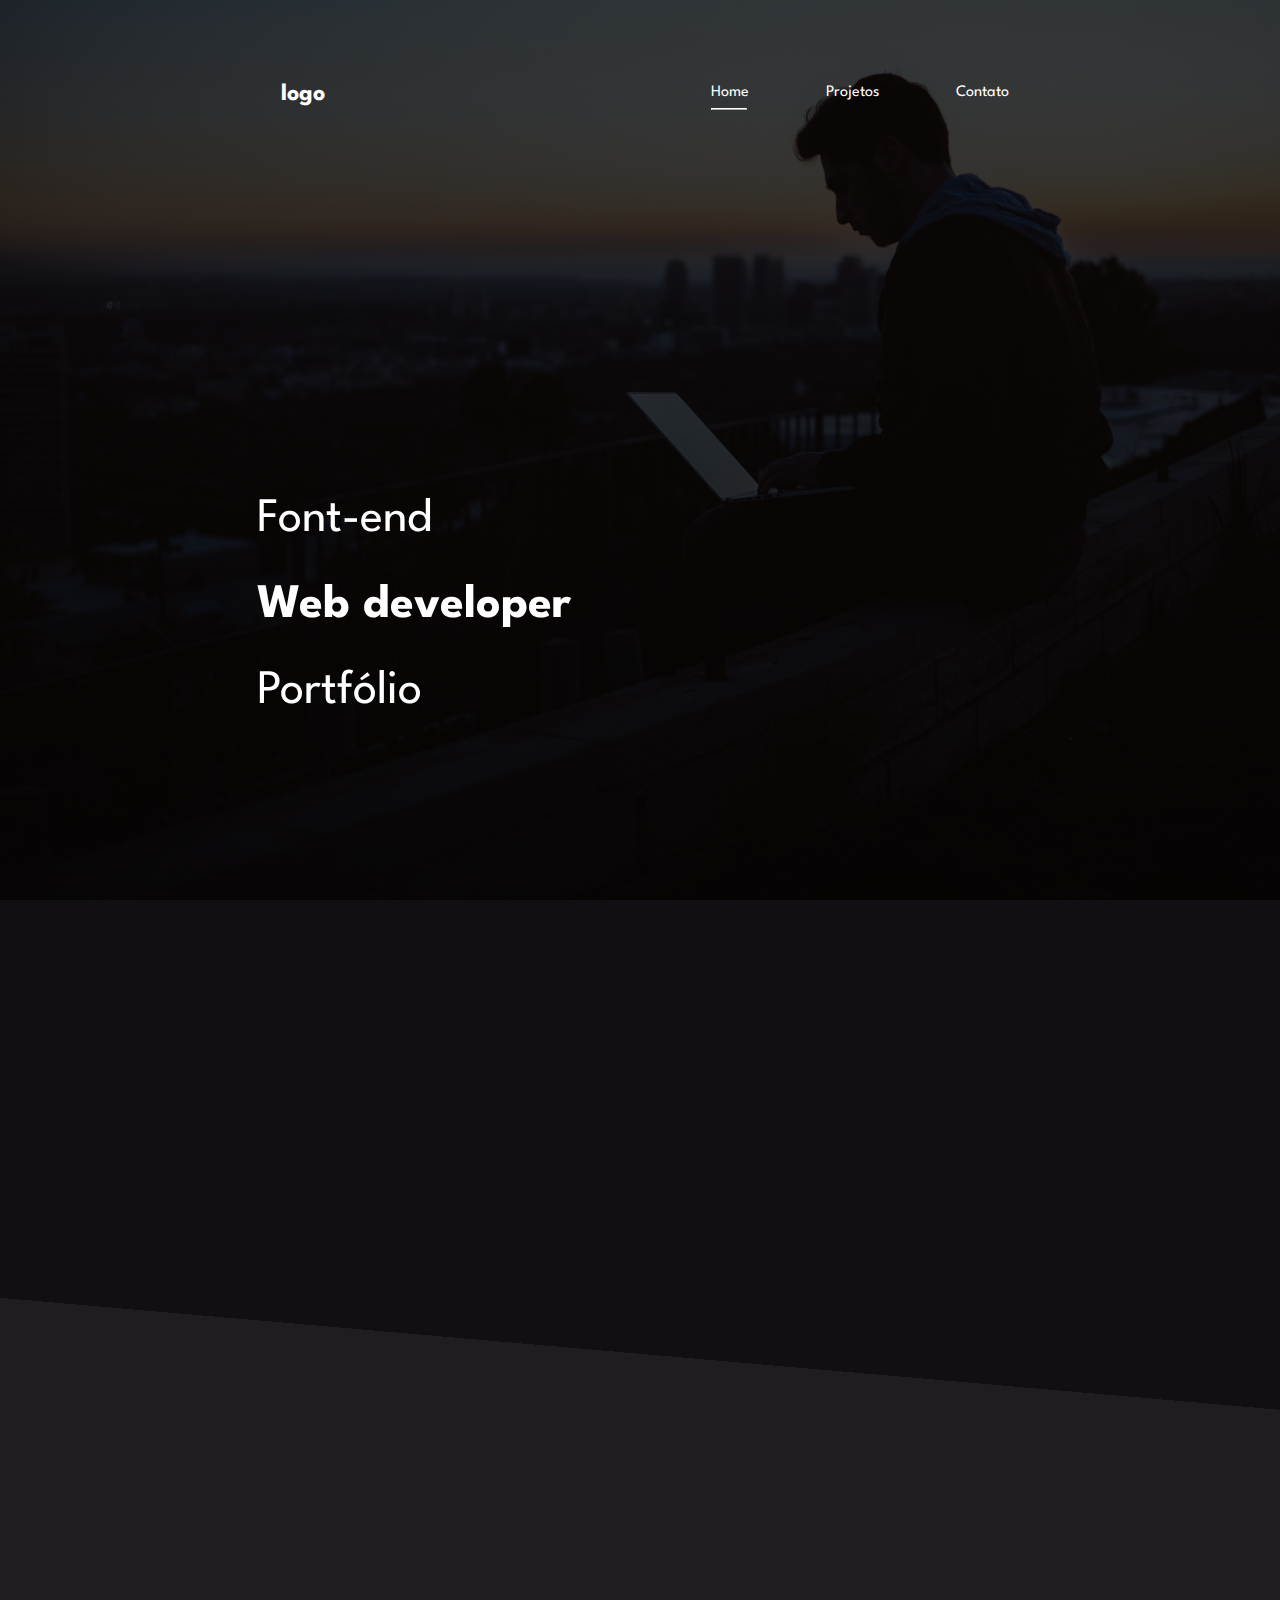
<file: index.html>
<!DOCTYPE html>
<html lang="pt-br">
<head>
    <meta charset="UTF-8">
    <meta http-equiv="X-UA-Compatible" content="IE=edge">
    <meta name="viewport" content="width=device-width, initial-scale=1.0">
    <title>Jedson Henrique | Portifólio</title>
    <link rel="stylesheet" href="css/style.css">

    <link rel="preconnect" href="https://fonts.gstatic.com">
    <link href="https://fonts.googleapis.com/css2?family=Spartan:wght@100;600&display=swap" rel="stylesheet">
</head>
<body>

    <!--Pagina Incial-->
    <main class="inicio">
        <div class="container">
            <header>
                <h2 class="logo"><a href="index.html">logo</a></h2>
                <nav class="menu">
                    <ul>
                        <li><a class="home-a" href="index.html">Home</a></li>
                        <li><a class="projeto-a" href="projetos.html">Projetos</a></li>
                        <li><a class="contato-a" href="contato.html">Contato</a></li>
                    </ul>
                </nav>
            </header> 

            <div class="content">
                <p data-aos="fade-down">Font-end <br> <strong>Web developer</strong> <br> Portfólio</p>
            </div>
        </div>
    </main>
    <!--Fim Pagina Incial-->

    <!--Sobre-->
    <section class="sobre">
        <div>
            <h2 data-aos="fade-right">Sobre mim</h2>
        </div>
        <div class="text" data-aos="fade-left">
            <p>Conheci a programação em 2018 quando entrei na faculdade de Engenharia da Computação, desde então tenho feito diversos cursos (Curso completo de desenvolvimento web - Jailton Damasceno, Bootcamp Front-end - Digital Innovation One...) conciliando a programação com outra paixão que é o design e UI/IX. Recentemente venho me especializando em tecnologias front-end como html, css, javascript e bootstrap</p>
            <a href="contato.html"><button>Como posso ajudar?</button></a>
        </div>
    </section>
    <!--Fim Sobre-->

    <!--O que faço
    <section class="o-que-faco">
        <div>
            <h2 data-aos="fade-down">O que eu faço?</h2>
        </div>
        <section class="servicos">
            <div class="card" data-aos="fade-right">
                <h2>Landing page</h2>
                <p>Crio a identidade do seu negócio para ser único e transmitir toda a excelência que você deseja.</p>
            </div>

            <div class="card" data-aos="fade-up">
                <h2>UI/UX</h2>
                <p>Crio a identidade do seu negócio para ser único e transmitir toda a excelência que você deseja.</p>
            </div>
                
            <div class="card" data-aos="fade-left">
                <h2>Identidade Visual</h2>
                <p>Crio a identidade do seu negócio para ser único e transmitir toda a excelência que você deseja.</p>
            </div>
        </section>
    </section>
    Fim O que faço-->

    <!--Footer -->
    <footer>
        <div class="content" data-aos="fade-up">
            <p>&copy;2021 . Todos os direitos reservados</p>
        </div>
    </footer>
    <!--Fim Footer -->


    <!-- Animação -->
    <link rel="stylesheet" href="https://unpkg.com/aos@next/dist/aos.css" />
    <script src="https://unpkg.com/aos@next/dist/aos.js"></script>

    <script type="text/javascript" src="js/main.js"></script>
    <!-- Fim animação -->
    
</body>
</html>
</file>
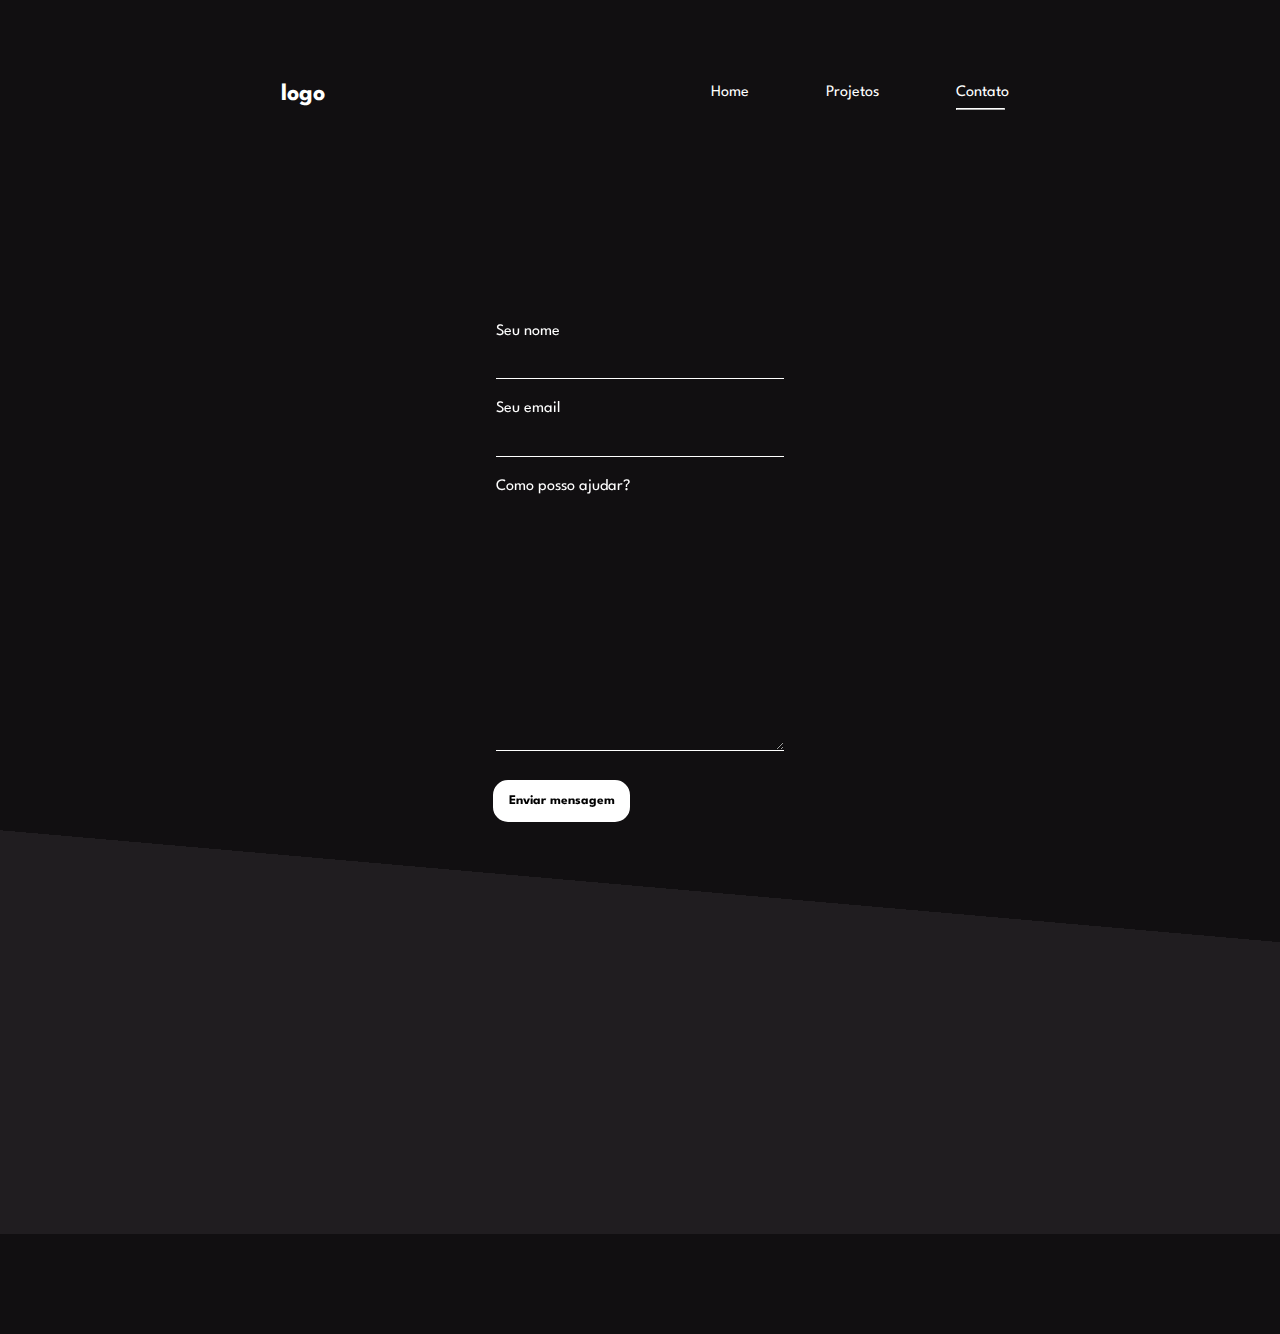
<file: contato.html>
<!DOCTYPE html>
<html lang="pt-br">
<head>
    <meta charset="UTF-8">
    <meta http-equiv="X-UA-Compatible" content="IE=edge">
    <meta name="viewport" content="width=device-width, initial-scale=1.0">
    <title>Jedson Henrique | Portifólio</title>
    <link rel="stylesheet" href="css/style.css">

    <link rel="preconnect" href="https://fonts.gstatic.com">
    <link href="https://fonts.googleapis.com/css2?family=Spartan:wght@100;600&display=swap" rel="stylesheet">
</head>
<body>

    <!--Pagina Incial-->
    <main class="inicio-contato">
        <div class="container-contato">
            <header>
                <h2 class="logo"><a href="index.html">logo</a></h2>
                <nav class="menu">
                    <ul>
                        <li><a class="home-a" href="index.html">Home</a></li>
                        <li><a class="projeto-a" href="projetos.html">Projetos</a></li>
                        <li><a class="contato-a" href="contato.html">Contato</a></li>
                    </ul>
                </nav>
            </header> 
        </div>
    </main>
    <!--Fim Pagina Incial-->


    <main class="main-contato">
        <form action="https://api.staticforms.xyz/submit" method="post"  data-aos="fade-down">
            <input type="hidden" name="accessKey" value="1ecaa6f6-0cfc-4304-a010-2e8ff57a291e">
            <input type="hidden" name="redirectTo" value="https://serene-wright-9e0563.netlify.app/">

            <div class="form-grup">
                <label for="nome">Seu nome</label>
                <input type="text" id="nome" name="name">
            </div>

            <div class="form-grup">
                <label for="email">Seu email</label>
                <input type="email" id="email" name="email">
            </div>

            <div class="form-grup">
                <label for="mensagem">Como posso ajudar?</label>
                <textarea id="mensagem" name="message" cols="30" rows="10"></textarea>
            </div>

            <button type="submit">Enviar mensagem</button>
            
        </form>
    </main>

    <!--Footer -->
    <footer>
        <div class="content" data-aos="fade-up">
            <p>&copy;2021 . Todos os direitos reservados</p>
        </div>
    </footer>
    <!--Fim Footer -->


    <!-- Animação -->
    <link rel="stylesheet" href="https://unpkg.com/aos@next/dist/aos.css" />
    <script src="https://unpkg.com/aos@next/dist/aos.js"></script>

    <script type="text/javascript" src="js/main.js"></script>
    <!-- Fim animação -->
    
</body>
</html>
</file>
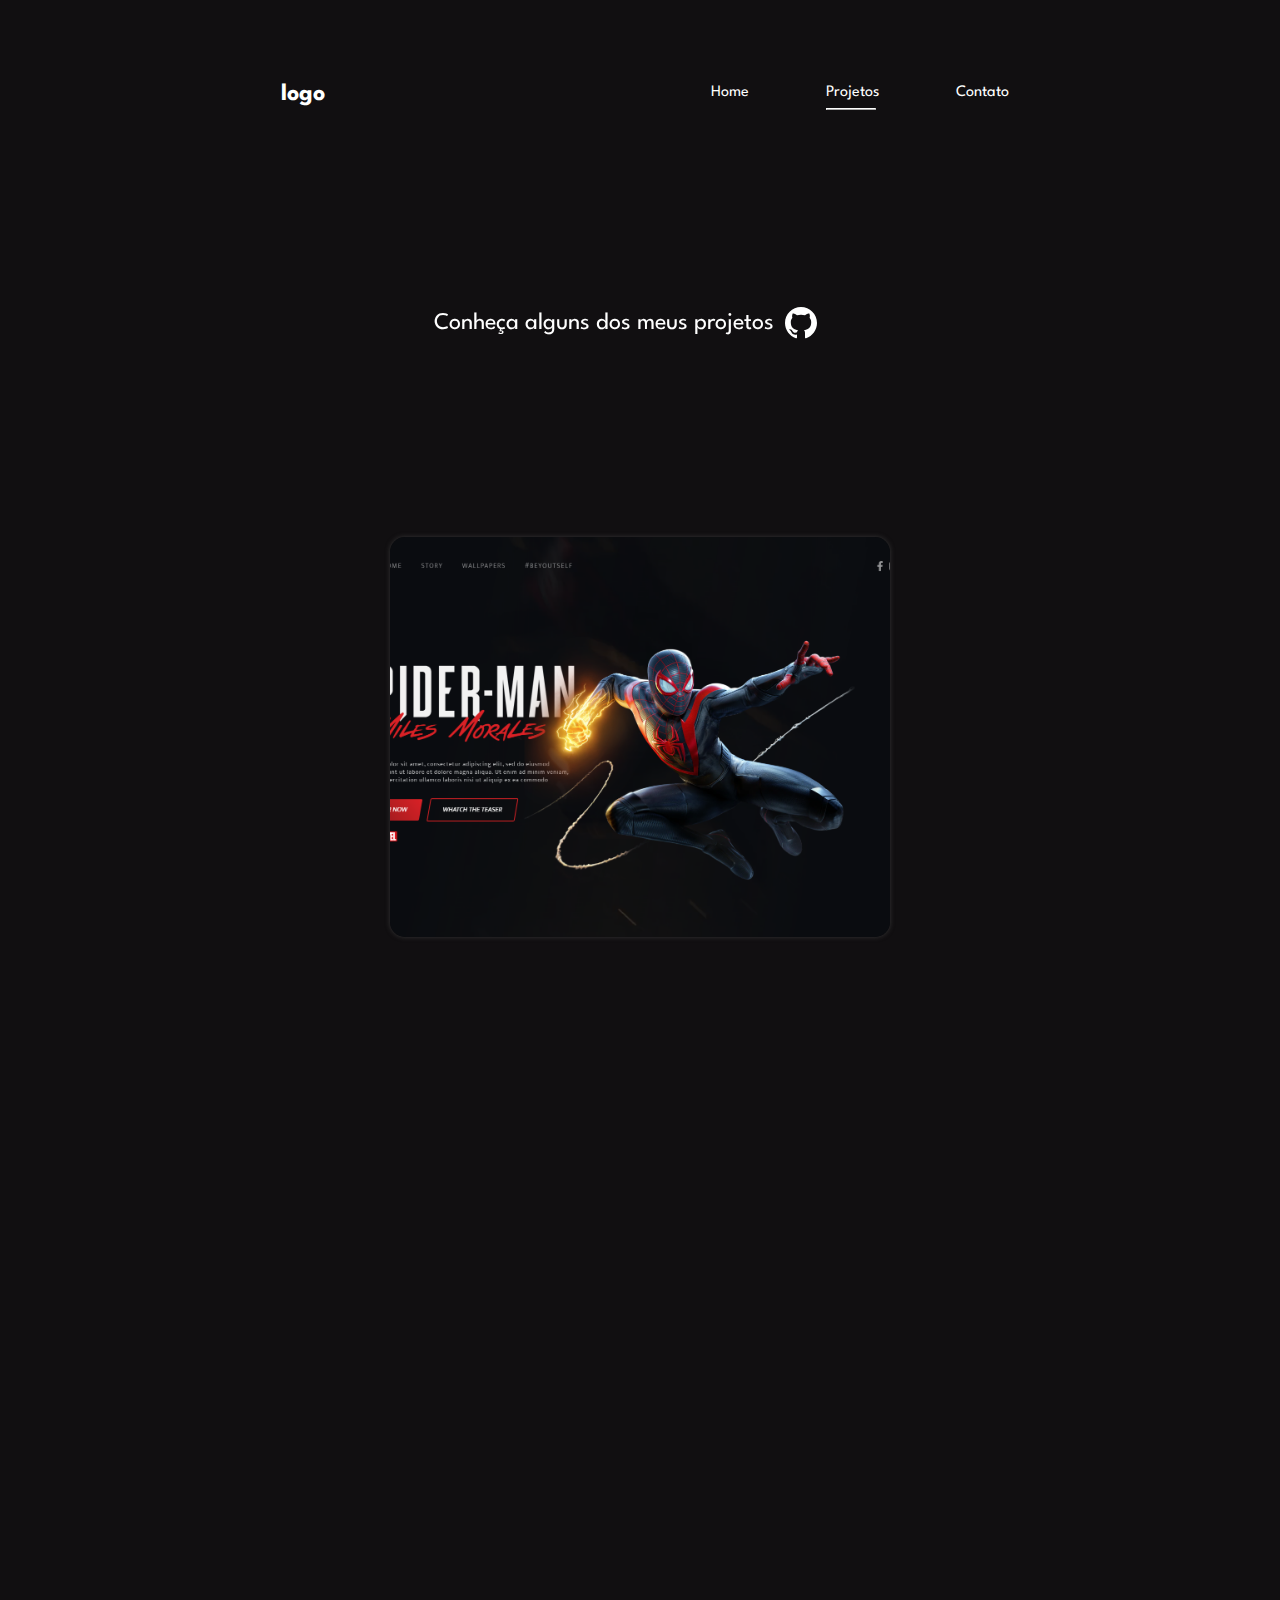
<file: projetos.html>
<!DOCTYPE html>
<html lang="pt-br">
<head>
    <meta charset="UTF-8">
    <meta http-equiv="X-UA-Compatible" content="IE=edge">
    <meta name="viewport" content="width=device-width, initial-scale=1.0">
    <title>Jedson Henrique | Portifólio</title>
    <link rel="stylesheet" href="css/style.css">

    <link rel="preconnect" href="https://fonts.gstatic.com">
    <link href="https://fonts.googleapis.com/css2?family=Spartan:wght@100;600&display=swap" rel="stylesheet">
</head>
<body>

    <!--Pagina Incial-->
    <main class="inicio-projeto">
        <div class="container-projeto">
            <header>
                <h2 class="logo"><a href="index.html">logo</a></h2>
                <nav class="menu">
                    <ul>
                        <li><a class="home-a" href="index.html">Home</a></li>
                        <li><a class="projeto-a" href="projetos.html">Projetos</a></li>
                        <li><a class="contato-a" href="contato.html">Contato</a></li>
                    </ul>
                </nav>
            </header> 
        </div>
    </main>
    <!--Fim Pagina Incial-->

    <div class="topo"  data-aos="fade-down">
        <p>Conheça alguns dos meus projetos
            <a href="https://github.com/Henryke10x10" target=”blank”>
                <img src="img/github.svg" alt="Github">
            </a>
        </p>
    </div>

    <section class="projetos">
        <ul>
            <li>
                <a id="foto-projeto" class="projeto-2a bg-card-1" href="spider-man.html"  data-aos="fade-up">
                    <div class="projeto"></div>
                </a>
            </li>
            <li>
                <a href="#">
                    <a id="foto-projeto" class="projeto-2a bg-card-2" data-aos="fade-up" href="">
                        <div class="projeto" data-aos="fade-up"></div>
                    </a>
                </a>
            </li>
        </ul>

        <ul>
            <li>
                <a href="#">
                    <a id="foto-projeto" class="projeto-2a bg-card-3" data-aos="fade-up" href="">
                        <div class="projeto" data-aos="fade-up"></div>
                    </a>
                </a>
            </li>
            <li>
                <a id="foto-projeto" class="projeto-2a bg-card-4" href="#"  data-aos="fade-up">
                    <div class="projeto"></div>
                </a>
            </li>
        </ul>
       
    </section>

    <!--Footer -->
    <footer>
        <div class="content" data-aos="fade-up">
            <p>&copy;2021 . Todos os direitos reservados</p>
        </div>
    </footer>
    <!--Fim Footer -->


    <!-- Animação -->
    <link rel="stylesheet" href="https://unpkg.com/aos@next/dist/aos.css" />
    <script src="https://unpkg.com/aos@next/dist/aos.js"></script>

    <script type="text/javascript" src="js/main.js"></script>
    <!-- Fim animação -->
    
</body>
</html>
</file>
<file: css/style.css>
* {
  margin: 0;
  padding: 0;
  -webkit-box-sizing: border-box;
          box-sizing: border-box;
  font-family: 'Spartan', sans-serif;
  line-height: 1.8em;
  outline: none;
}

body {
  background-image: linear-gradient(185deg, #110f11 70%, #201d20 30%);
  color: #fff;
}

.inicio {
  background: -webkit-gradient(linear, left top, left bottom, from(rgba(0, 0, 0, 0.75)), to(rgba(0, 0, 0, 0.85))), url(../img/bg1.jpg);
  background: linear-gradient(rgba(0, 0, 0, 0.75), rgba(0, 0, 0, 0.85) 100%), url(../img/bg1.jpg);
  background-size: cover;
}

.container {
  width: 60%;
  height: 100vh;
  padding: 1px;
  margin: 0 auto;
}

.container header {
  display: -webkit-box;
  display: -ms-flexbox;
  display: flex;
  margin-top: 3em;
  -webkit-box-pack: justify;
      -ms-flex-pack: justify;
          justify-content: space-between;
}

.container header .logo {
  padding: 1em;
}

.container header .logo a {
  text-decoration: none;
  color: white;
}

.container header ul {
  display: -webkit-box;
  display: -ms-flexbox;
  display: flex;
}

.container header ul li {
  list-style: none;
  margin-left: 3em;
  padding: 1em 0 1em 0;
}

.container header ul li a {
  text-decoration: none;
  color: #fff;
  padding: .9em;
  display: -webkit-box;
  display: -ms-flexbox;
  display: flex;
  -webkit-box-orient: vertical;
  -webkit-box-direction: normal;
      -ms-flex-direction: column;
          flex-direction: column;
}

.container header ul li a::after {
  content: '';
  width: 90%;
  border: thin outset white;
  -webkit-transform: scaleX(0);
          transform: scaleX(0);
  -webkit-transition: -webkit-transform 0.3s;
  transition: -webkit-transform 0.3s;
  transition: transform 0.3s;
  transition: transform 0.3s, -webkit-transform 0.3s;
  -webkit-transform-origin: left;
          transform-origin: left;
}

.container header ul li a:hover::after {
  -webkit-transform: scaleX(1);
          transform: scaleX(1);
}

.container .home-a::after {
  content: '';
  width: 90%;
  border: thin outset white;
  -webkit-transform: scaleX(1);
          transform: scaleX(1);
}

.container .content {
  margin-top: 7em;
  font-size: 3em;
}

.sobre {
  width: 60%;
  margin: 0 auto;
  display: -webkit-box;
  display: -ms-flexbox;
  display: flex;
  -webkit-box-pack: justify;
      -ms-flex-pack: justify;
          justify-content: space-between;
  -ms-flex-wrap: wrap;
      flex-wrap: wrap;
  padding-top: 16em;
  padding-bottom: 16em;
}

.sobre h2 {
  font-size: 3em;
  margin: 15% 1em 1em 0;
}

.sobre .text {
  width: 50%;
  display: -webkit-box;
  display: -ms-flexbox;
  display: flex;
  -webkit-box-orient: vertical;
  -webkit-box-direction: normal;
      -ms-flex-direction: column;
          flex-direction: column;
  -webkit-box-align: center;
      -ms-flex-align: center;
          align-items: center;
}

.sobre button {
  padding: .5em 1em;
  background: #fff;
  color: #000;
  border: 2px solid #fff;
  border-radius: 15px;
  font-weight: bold;
  margin-top: 2em;
}

.sobre button:hover {
  cursor: pointer;
  background: transparent;
  color: white;
}

.o-que-faco {
  width: 60%;
  margin: 0 auto;
  display: -webkit-box;
  display: -ms-flexbox;
  display: flex;
  -webkit-box-orient: vertical;
  -webkit-box-direction: normal;
      -ms-flex-direction: column;
          flex-direction: column;
  -ms-flex-wrap: wrap;
      flex-wrap: wrap;
  padding-top: 16em;
  padding-bottom: 16em;
}

.o-que-faco h2 {
  font-size: 3em;
  text-align: center;
  margin-bottom: 1em;
}

.o-que-faco .servicos {
  display: -webkit-box;
  display: -ms-flexbox;
  display: flex;
  -webkit-box-orient: horizontal;
  -webkit-box-direction: normal;
      -ms-flex-direction: row;
          flex-direction: row;
  -webkit-box-pack: justify;
      -ms-flex-pack: justify;
          justify-content: space-between;
  -ms-flex-wrap: wrap;
      flex-wrap: wrap;
  text-align: center;
}

.o-que-faco .servicos h2 {
  font-size: 1em;
  font-weight: normal;
  padding: 0 0 2em 0;
  text-align: center;
}

.o-que-faco .card {
  width: 18em;
  height: 18em;
  margin: 2em;
  padding: 2em;
  border-radius: 15px;
  -webkit-box-shadow: -3px -3px 6px 0 rgba(36, 32, 32, 0.3), 3px 3px 6px 0 rgba(0, 0, 0, 0.3);
          box-shadow: -3px -3px 6px 0 rgba(36, 32, 32, 0.3), 3px 3px 6px 0 rgba(0, 0, 0, 0.3);
}

.o-que-faco .card:hover {
  -webkit-box-shadow: 3px 3px 6px 0 rgba(36, 32, 32, 0.3), -3px -3px 6px 0 rgba(0, 0, 0, 0.3);
          box-shadow: 3px 3px 6px 0 rgba(36, 32, 32, 0.3), -3px -3px 6px 0 rgba(0, 0, 0, 0.3);
}

footer {
  background: #201D20;
  height: 12em;
  display: -webkit-box;
  display: -ms-flexbox;
  display: flex;
  -webkit-box-pack: center;
      -ms-flex-pack: center;
          justify-content: center;
}

footer .content {
  width: 60%;
  display: -webkit-box;
  display: -ms-flexbox;
  display: flex;
  -webkit-box-pack: center;
      -ms-flex-pack: center;
          justify-content: center;
  -webkit-box-orient: vertical;
  -webkit-box-direction: reverse;
      -ms-flex-direction: column-reverse;
          flex-direction: column-reverse;
}

footer .content p {
  text-align: center;
  margin-bottom: 1em;
}

#mouse {
  display: block;
  width: 22px;
  height: 40px;
  border-radius: 20px;
  border: 4px solid #8844EE;
  text-align: center;
  position: fixed;
  margin: 0 auto;
}

* {
  margin: 0;
  padding: 0;
  -webkit-box-sizing: border-box;
          box-sizing: border-box;
  font-family: 'Spartan', sans-serif;
  line-height: 1.8em;
  outline: none;
}

body {
  background-image: linear-gradient(185deg, #110f11 70%, #201d20 30%);
  color: #fff;
}

.inicio-projeto {
  background: #110F11;
}

.container-projeto {
  width: 60%;
  padding: 1px;
  margin: 0 auto;
}

.container-projeto header {
  display: -webkit-box;
  display: -ms-flexbox;
  display: flex;
  margin-top: 3em;
  -webkit-box-pack: justify;
      -ms-flex-pack: justify;
          justify-content: space-between;
}

.container-projeto header .logo {
  padding: 1em;
}

.container-projeto header .logo a {
  text-decoration: none;
  color: white;
}

.container-projeto header ul {
  display: -webkit-box;
  display: -ms-flexbox;
  display: flex;
}

.container-projeto header ul li {
  list-style: none;
  margin-left: 3em;
  padding: 1em 0 1em 0;
}

.container-projeto header ul li a {
  text-decoration: none;
  color: #fff;
  padding: .9em;
  display: -webkit-box;
  display: -ms-flexbox;
  display: flex;
  -webkit-box-orient: vertical;
  -webkit-box-direction: normal;
      -ms-flex-direction: column;
          flex-direction: column;
}

.container-projeto header ul li a::after {
  content: '';
  width: 90%;
  border: thin outset white;
  -webkit-transform: scaleX(0);
          transform: scaleX(0);
  -webkit-transition: -webkit-transform 0.3s;
  transition: -webkit-transform 0.3s;
  transition: transform 0.3s;
  transition: transform 0.3s, -webkit-transform 0.3s;
  -webkit-transform-origin: left;
          transform-origin: left;
}

.container-projeto header ul li a:hover::after {
  -webkit-transform: scaleX(1);
          transform: scaleX(1);
}

.container-projeto .projeto-a::after {
  content: '';
  width: 90%;
  border: thin outset white;
  -webkit-transform: scaleX(1);
          transform: scaleX(1);
}

.container-projeto .content {
  margin-top: 7em;
  font-size: 3em;
}

.topo {
  width: 100%;
  display: -webkit-box;
  display: -ms-flexbox;
  display: flex;
  -webkit-box-pack: center;
      -ms-flex-pack: center;
          justify-content: center;
  margin-top: 10em;
}

.topo p {
  margin-right: 1em;
  font-size: 1.5em;
}

.topo a img {
  width: 1.3em;
  margin: 0 5px;
  margin-bottom: -10px;
}

.topo img:hover {
  margin-bottom: -5px;
}

.projetos {
  width: 60%;
  margin: 0 auto;
  display: -webkit-box;
  display: -ms-flexbox;
  display: flex;
  -ms-flex-pack: distribute;
      justify-content: space-around;
  -webkit-box-orient: horizontal;
  -webkit-box-direction: normal;
      -ms-flex-direction: row;
          flex-direction: row;
  -ms-flex-wrap: wrap;
      flex-wrap: wrap;
  padding-top: 8em;
  padding-bottom: 10em;
  text-align: center;
}

.projetos li {
  list-style: none;
}

.projetos a {
  text-decoration: none;
  color: #fff;
}

.projetos #foto-projeto {
  border-radius: 15px;
  padding: 8em 0;
  margin: 4em 0;
  width: 500px;
  height: 400px;
  display: -webkit-box;
  display: -ms-flexbox;
  display: flex;
  -webkit-box-pack: center;
      -ms-flex-pack: center;
          justify-content: center;
  -webkit-box-orient: vertical;
  -webkit-box-direction: normal;
      -ms-flex-direction: column;
          flex-direction: column;
  -webkit-transition: .3s;
  transition: .3s;
  -webkit-box-shadow: 0 0 5px rgba(92, 92, 92, 0.5);
          box-shadow: 0 0 5px rgba(92, 92, 92, 0.5);
  -webkit-filter: grayscale(10%);
          filter: grayscale(10%);
}

.projetos #foto-projeto::before {
  content: 'Ver Projeto completo';
  font-size: .85rem;
  width: 40%;
  margin-bottom: 90%;
  border-radius: 15px;
  padding: 4px 0;
  border: thin solid white;
  opacity: 0;
  -webkit-transform: scaleY(0);
          transform: scaleY(0);
  -webkit-transition: .3s;
  transition: .3s;
}

.projetos #foto-projeto:hover {
  -webkit-transition: .3s;
  transition: .3s;
  border: thin solid rgba(77, 5, 5, 0.5);
  -webkit-filter: drop-shadow(0 0 5px rgba(92, 92, 92, 0.5));
          filter: drop-shadow(0 0 5px rgba(92, 92, 92, 0.5));
  -webkit-filter: brightness(0.6);
          filter: brightness(0.6);
  -webkit-filter: saturate(1.2);
          filter: saturate(1.2);
  -webkit-filter: contrast(105%);
          filter: contrast(105%);
}

.projetos #foto-projeto:hover::before {
  opacity: 1;
  -webkit-transform: scaleY(1);
          transform: scaleY(1);
}

.projetos #foto-projeto h2 {
  margin-top: -9999;
  visibility: hidden;
  padding: .3em;
  display: -webkit-box;
  display: -ms-flexbox;
  display: flex;
  -webkit-box-orient: vertical;
  -webkit-box-direction: normal;
      -ms-flex-direction: column;
          flex-direction: column;
  -webkit-box-align: center;
      -ms-flex-align: center;
          align-items: center;
}

.projetos #foto-projeto img {
  margin: auto;
  visibility: visible;
  height: 15em;
  border-radius: 15px;
}

.projetos #foto-projeto div {
  width: 25em;
}

.projetos .bg-card-1 {
  background: url(../../img/spider-man.png);
  background-size: cover;
  background-position-x: center;
}

.projetos .bg-card-2 {
  background: url(../../img/app.png);
  background-size: cover;
  background-position-x: center;
}

.projetos .bg-card-3 {
  background: url(../../img/lp.png);
  background-size: cover;
  background-position-x: center;
}

.projetos .bg-card-4 {
  background: url(../../img/bg1.jpg);
  background-size: cover;
  background-position-x: center;
}

footer {
  background: #201D20;
  height: 12em;
  display: -webkit-box;
  display: -ms-flexbox;
  display: flex;
  -webkit-box-pack: center;
      -ms-flex-pack: center;
          justify-content: center;
}

footer .content {
  width: 60%;
  display: -webkit-box;
  display: -ms-flexbox;
  display: flex;
  -webkit-box-pack: center;
      -ms-flex-pack: center;
          justify-content: center;
  -webkit-box-orient: vertical;
  -webkit-box-direction: reverse;
      -ms-flex-direction: column-reverse;
          flex-direction: column-reverse;
}

footer .content p {
  text-align: center;
  margin-bottom: 1em;
}

* {
  margin: 0;
  padding: 0;
  -webkit-box-sizing: border-box;
          box-sizing: border-box;
  font-family: 'Spartan', sans-serif;
  line-height: 1.8em;
  outline: none;
}

body {
  background-image: linear-gradient(185deg, #110f11 70%, #201d20 30%);
  color: #fff;
}

.inicio-contato {
  background: #110F11;
}

.container-contato {
  width: 60%;
  padding: 1px;
  margin: 0 auto;
}

.container-contato header {
  display: -webkit-box;
  display: -ms-flexbox;
  display: flex;
  margin-top: 3em;
  -webkit-box-pack: justify;
      -ms-flex-pack: justify;
          justify-content: space-between;
}

.container-contato header .logo {
  padding: 1em;
}

.container-contato header .logo a {
  text-decoration: none;
  color: white;
}

.container-contato header ul {
  display: -webkit-box;
  display: -ms-flexbox;
  display: flex;
}

.container-contato header ul li {
  list-style: none;
  margin-left: 3em;
  padding: 1em 0 1em 0;
}

.container-contato header ul li a {
  text-decoration: none;
  color: #fff;
  padding: .9em;
  display: -webkit-box;
  display: -ms-flexbox;
  display: flex;
  -webkit-box-orient: vertical;
  -webkit-box-direction: normal;
      -ms-flex-direction: column;
          flex-direction: column;
}

.container-contato header ul li a::after {
  content: '';
  width: 90%;
  border: thin outset white;
  -webkit-transform: scaleX(0);
          transform: scaleX(0);
  -webkit-transition: -webkit-transform 0.3s;
  transition: -webkit-transform 0.3s;
  transition: transform 0.3s;
  transition: transform 0.3s, -webkit-transform 0.3s;
  -webkit-transform-origin: left;
          transform-origin: left;
}

.container-contato header ul li a:hover::after {
  -webkit-transform: scaleX(1);
          transform: scaleX(1);
}

.container-contato .contato-a::after {
  content: '';
  width: 90%;
  border: thin outset white;
  -webkit-transform: scaleX(1);
          transform: scaleX(1);
}

.container-contato .content {
  margin-top: 7em;
  font-size: 3em;
}

.main-contato {
  height: 100vh;
}

footer {
  background: #201D20;
  height: 12em;
  display: -webkit-box;
  display: -ms-flexbox;
  display: flex;
  -webkit-box-pack: center;
      -ms-flex-pack: center;
          justify-content: center;
}

footer .content {
  width: 60%;
  display: -webkit-box;
  display: -ms-flexbox;
  display: flex;
  -webkit-box-pack: center;
      -ms-flex-pack: center;
          justify-content: center;
  -webkit-box-orient: vertical;
  -webkit-box-direction: reverse;
      -ms-flex-direction: column-reverse;
          flex-direction: column-reverse;
}

footer .content p {
  text-align: center;
  margin-bottom: 1em;
}

.main-contato {
  margin: auto;
  width: 25%;
  min-width: 300px;
  padding-top: 10em;
}

form .form-grup {
  margin: 1em;
  border-bottom: thin solid white;
}

form input, form textarea {
  display: -webkit-box;
  display: -ms-flexbox;
  display: flex;
  -webkit-box-orient: vertical;
  -webkit-box-direction: normal;
      -ms-flex-direction: column;
          flex-direction: column;
  width: 100%;
  display: flex;
  flex-direction: column;
  background: transparent;
  color: white;
  padding: .3em;
  border-radius: 10px;
  border: none;
  outline: none;
}

form input:focus, form textarea:focus {
  outline: none;
  background: transparent;
}

form button {
  padding: .5em 1em;
  background: #fff;
  color: #000;
  border: 2px solid #fff;
  border-radius: 15px;
  font-weight: bold;
  margin: 1em;
}

form button:hover {
  cursor: pointer;
  background: transparent;
  color: white;
}

@media (max-width: 992px) {
  body .spider .container {
    height: 1100px;
  }
  body .spider .container p {
    width: 100%;
  }
  body .spider .container img {
    max-width: 35em;
    margin: 1em;
  }
  body .spider .container video {
    max-width: 35em;
    margin: 1em;
  }
}

@media (max-width: 576px) {
  body .spider .container {
    height: 1200px;
  }
  body .spider .container h2 {
    font-size: 2em;
  }
  body .spider .container p {
    width: 100%;
  }
  body .spider .container img {
    max-width: 25em;
    margin: 1em;
  }
  body .spider .container video {
    max-width: 25em;
    margin: 1em;
  }
  header {
    display: -webkit-box;
    display: -ms-flexbox;
    display: flex;
    -webkit-box-orient: vertical;
    -webkit-box-direction: normal;
        -ms-flex-direction: column;
            flex-direction: column;
    -webkit-box-align: center;
        -ms-flex-align: center;
            align-items: center;
  }
  .sobre .text {
    width: 100%;
    display: -webkit-box;
    display: -ms-flexbox;
    display: flex;
    -webkit-box-orient: vertical;
    -webkit-box-direction: normal;
        -ms-flex-direction: column;
            flex-direction: column;
    -webkit-box-align: center;
        -ms-flex-align: center;
            align-items: center;
  }
}

.spider {
  width: 60%;
  margin: auto;
}

.spider .container {
  margin-top: 10em;
  margin-bottom: 10em;
  width: 100%;
  display: -webkit-box;
  display: -ms-flexbox;
  display: flex;
  -webkit-box-align: center;
      -ms-flex-align: center;
          align-items: center;
  -webkit-box-orient: vertical;
  -webkit-box-direction: normal;
      -ms-flex-direction: column;
          flex-direction: column;
}

.spider .container a {
  text-decoration: none;
}

.spider .container a:hover i {
  color: #969696;
}

.spider .container h1 {
  font-size: 1.8em;
  padding: 1em;
  font-weight: 400;
}

.spider .container h1 i {
  color: white;
  font-size: 1em;
  margin-left: 5px;
}

.spider .container p {
  width: 90%;
  padding: 1em;
}

.spider .container img {
  max-width: 40em;
  margin: 1em;
  font-weight: 300;
}

.spider .container video {
  max-width: 40em;
  margin: 1em;
}
/*# sourceMappingURL=style.css.map */
</file>
